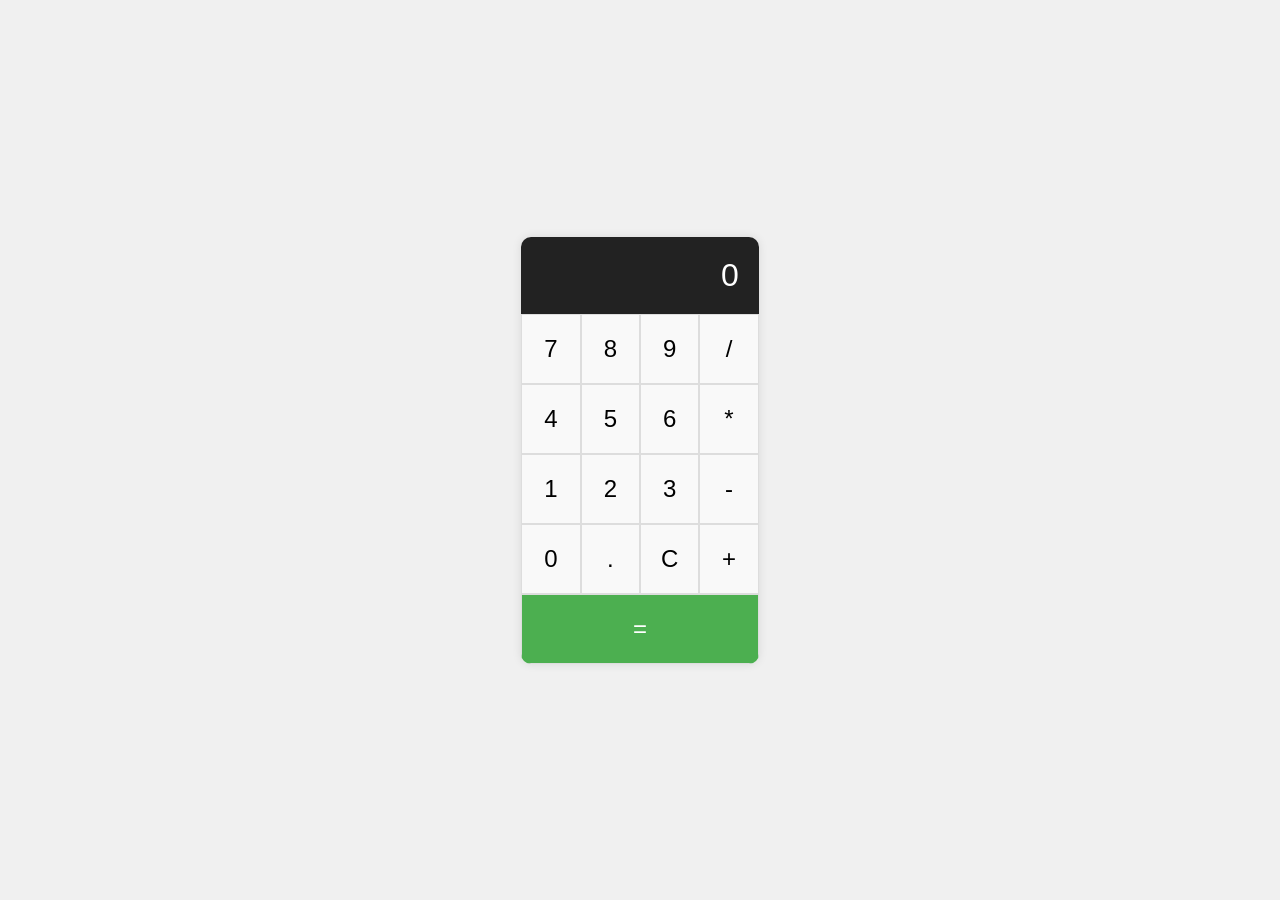
<file: Calculator/index.html>
<!DOCTYPE html>
<html lang="en">
<head>
    <meta charset="UTF-8">
    <meta name="viewport" content="width=device-width, initial-scale=1.0">
    <title>Basic Calculator</title>
    <link rel="stylesheet" href="styles.css">
</head>
<body>
    <div class="calculator">
        <div id="display" class="display">0</div>
        <div class="buttons">
            <button class="button" data-value="7">7</button>
            <button class="button" data-value="8">8</button>
            <button class="button" data-value="9">9</button>
            <button class="button" data-value="/">/</button>
            <button class="button" data-value="4">4</button>
            <button class="button" data-value="5">5</button>
            <button class="button" data-value="6">6</button>
            <button class="button" data-value="*">*</button>
            <button class="button" data-value="1">1</button>
            <button class="button" data-value="2">2</button>
            <button class="button" data-value="3">3</button>
            <button class="button" data-value="-">-</button>
            <button class="button" data-value="0">0</button>
            <button class="button" data-value=".">.</button>
            <button class="button" data-value="C">C</button>
            <button class="button" data-value="+">+</button>
            <button class="button" id="equals" data-value="=">=</button>
        </div>
    </div>
    <script src="script.js"></script>
</body>
</html>
</file>
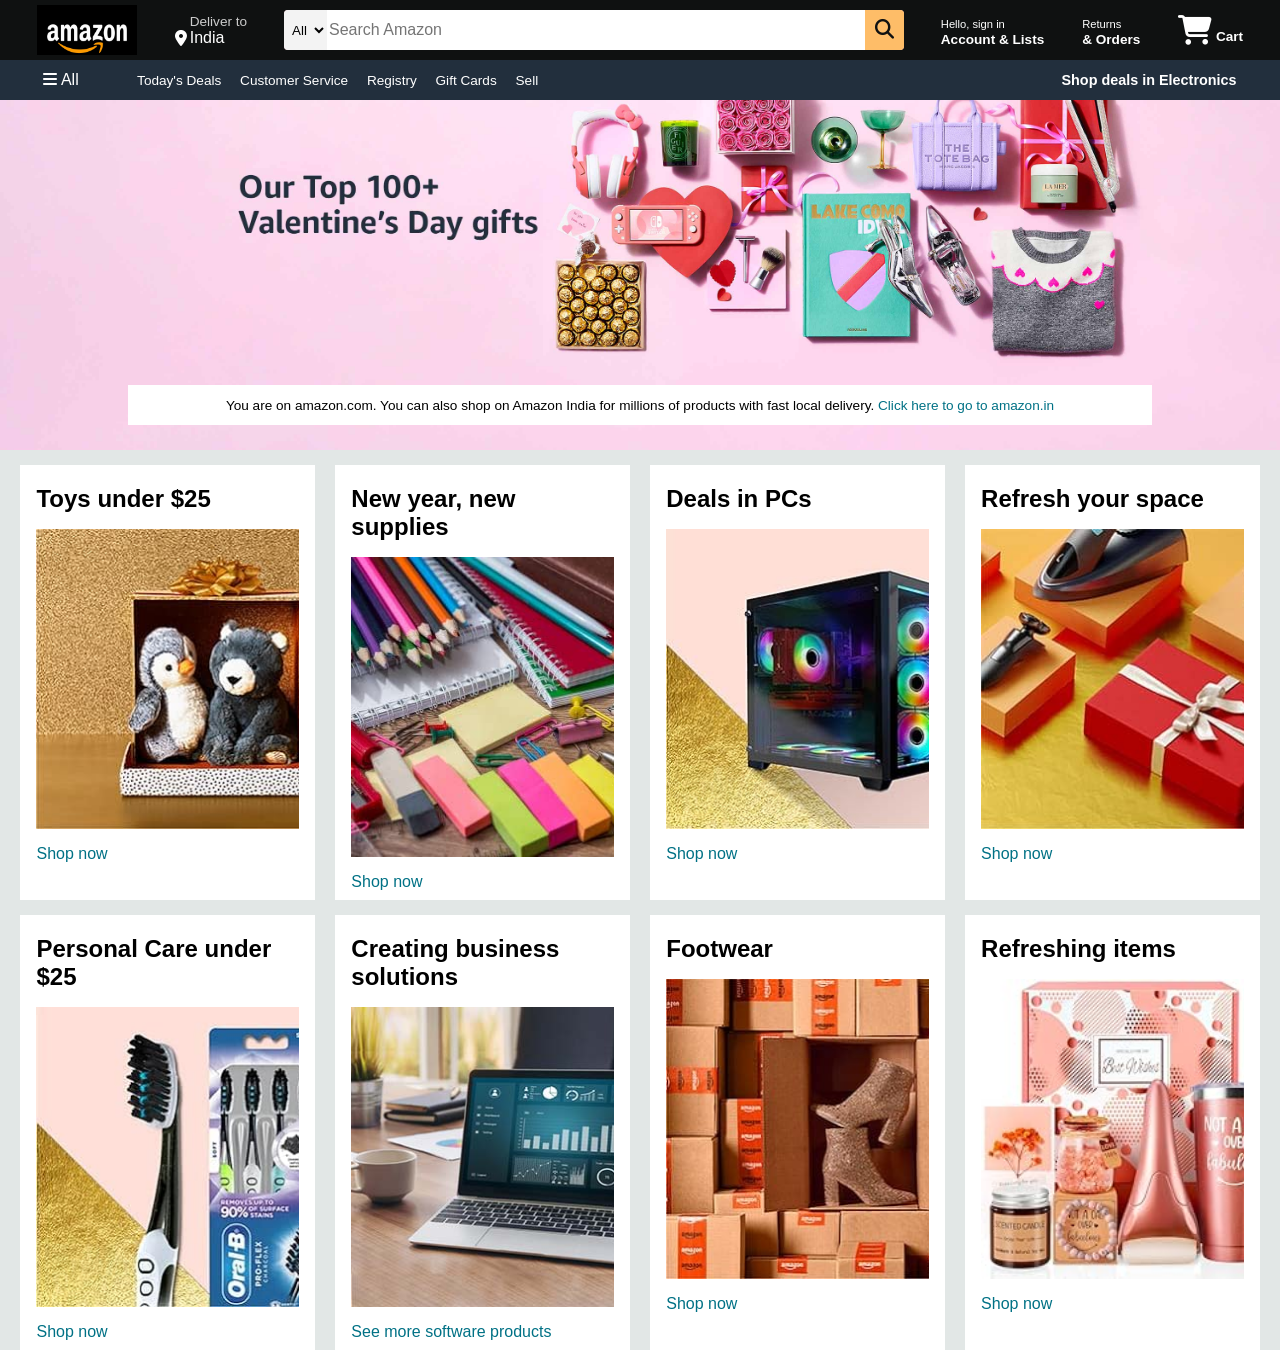
<file: Landing page/index.html>
<!DOCTYPE html>
<html lang="en">
<head>
    <meta charset="UTF-8">
    <meta name="viewport" content="width=device-width, initial-scale=1.0">
    <title>Amazon</title>
    <link rel="stylesheet" href="https://cdnjs.cloudflare.com/ajax/libs/font-awesome/6.5.1/css/all.min.css" integrity="sha512-DTOQO9RWCH3ppGqcWaEA1BIZOC6xxalwEsw9c2QQeAIftl+Vegovlnee1c9QX4TctnWMn13TZye+giMm8e2LwA==" crossorigin="anonymous" referrerpolicy="no-referrer" />
    <link rel="stylesheet" href="style.css">
</head>
<body>
    <header>
        <div class="navbar">
            <div class="nav-logo border">
                <div class="logo"></div>
            </div>
            <div class="nav-address border">
                <p class="add-first">Deliver to</p>
                <div class="add-icon">
                    <i class="fa-solid fa-location-dot"></i>
                    <p class="add-sec">India</p>
                </div>
            </div>
            <div class="nav-search">
                <select class="search-select">
                    <option>All</option>
                </select>
                <input placeholder="Search Amazon" class="search-input">
                <div class="search-icon">
                    <i class="fa-solid fa-magnifying-glass"></i>
                </div>
            </div>
    
            <div class="nav-signin border">
            <p><span>Hello, sign in</span></p>
            <p class="nav-second">Account & Lists</p>
            </div>
            <div class="nav-return border">
            <p><span>Returns</span></p>
            <p class="nav-second">& Orders</p>
            </div>
            <div class="nav-cart border">
                <i class="fa-solid fa-cart-shopping"></i>
                Cart
            </div>
        </div>
        <div class="panel">
           <div class="panel-all">
            <i class="fa-solid fa-bars"></i>
            All
           </div>
           <div class="panel-ops">
            <p>Today's Deals</p>
            <p>Customer Service</p>
            <p>Registry</p>
            <p>Gift Cards</p>
            <p>Sell</p> 
           </div>
           <div class="panel-deals">
            Shop deals in Electronics
           </div>
        </div>
    </header>
    <div class="hero-section">
        <div class="hero-msg">
            <p>You are on amazon.com. You can also shop on Amazon India for millions of products with fast local delivery. <a>Click here to go to amazon.in</a></p>
        </div>
    </div>
    <div class="shop-section">
        <div class="box1 box">
           <div class="box-content">
            <h2>Toys under $25</h2>
            <div class="box-img" style="background-image: url('sh1.jpg');"></div>
            <p>Shop now</p>
           </div>
        </div>
        <div class="box2 box">
            <div class="box-content">
                <h2>New year, new supplies</h2>
                <div class="box-img" style="background-image: url('sh2.jpg');"></div>
                <p>Shop now</p>
            </div>
        </div>
        <div class="box3 box">
            <div class="box-content">
                <h2>Deals in PCs</h2>
                <div class="box-img" style="background-image: url('sh3.jpg');"></div>
                <p>Shop now</p>
            </div>
        </div>
        <div class="box4 box">
            <div class="box-content">
                <h2>Refresh your space</h2>
                <div class="box-img" style="background-image: url('sh4.jpg');"></div>
                <p>Shop now</p>
            </div>   
        </div>
        <div class="box1 box">
            <div class="box-content">
             <h2>Personal Care under $25</h2>
             <div class="box-img" style="background-image: url('box4.jpg');"></div>
             <p>Shop now</p>
            </div>
         </div>
         <div class="box2 box">
             <div class="box-content">
                 <h2>Creating business solutions</h2>
                 <div class="box-img" style="background-image: url('box5.jpg');"></div>
                 <p>See more software products</p>
             </div>
         </div>
         <div class="box3 box">
             <div class="box-content">
                 <h2>Footwear</h2>
                 <div class="box-img" style="background-image: url('box6.jpg');"></div>
                 <p>Shop now</p>
             </div>
         </div>
         <div class="box4 box">
             <div class="box-content">
                 <h2>Refreshing items</h2>
                 <div class="box-img" style="background-image: url('box7.jpg');"></div>
                 <p>Shop now</p>
             </div>   
         </div>
    </div>
</body>
</html>
</file>
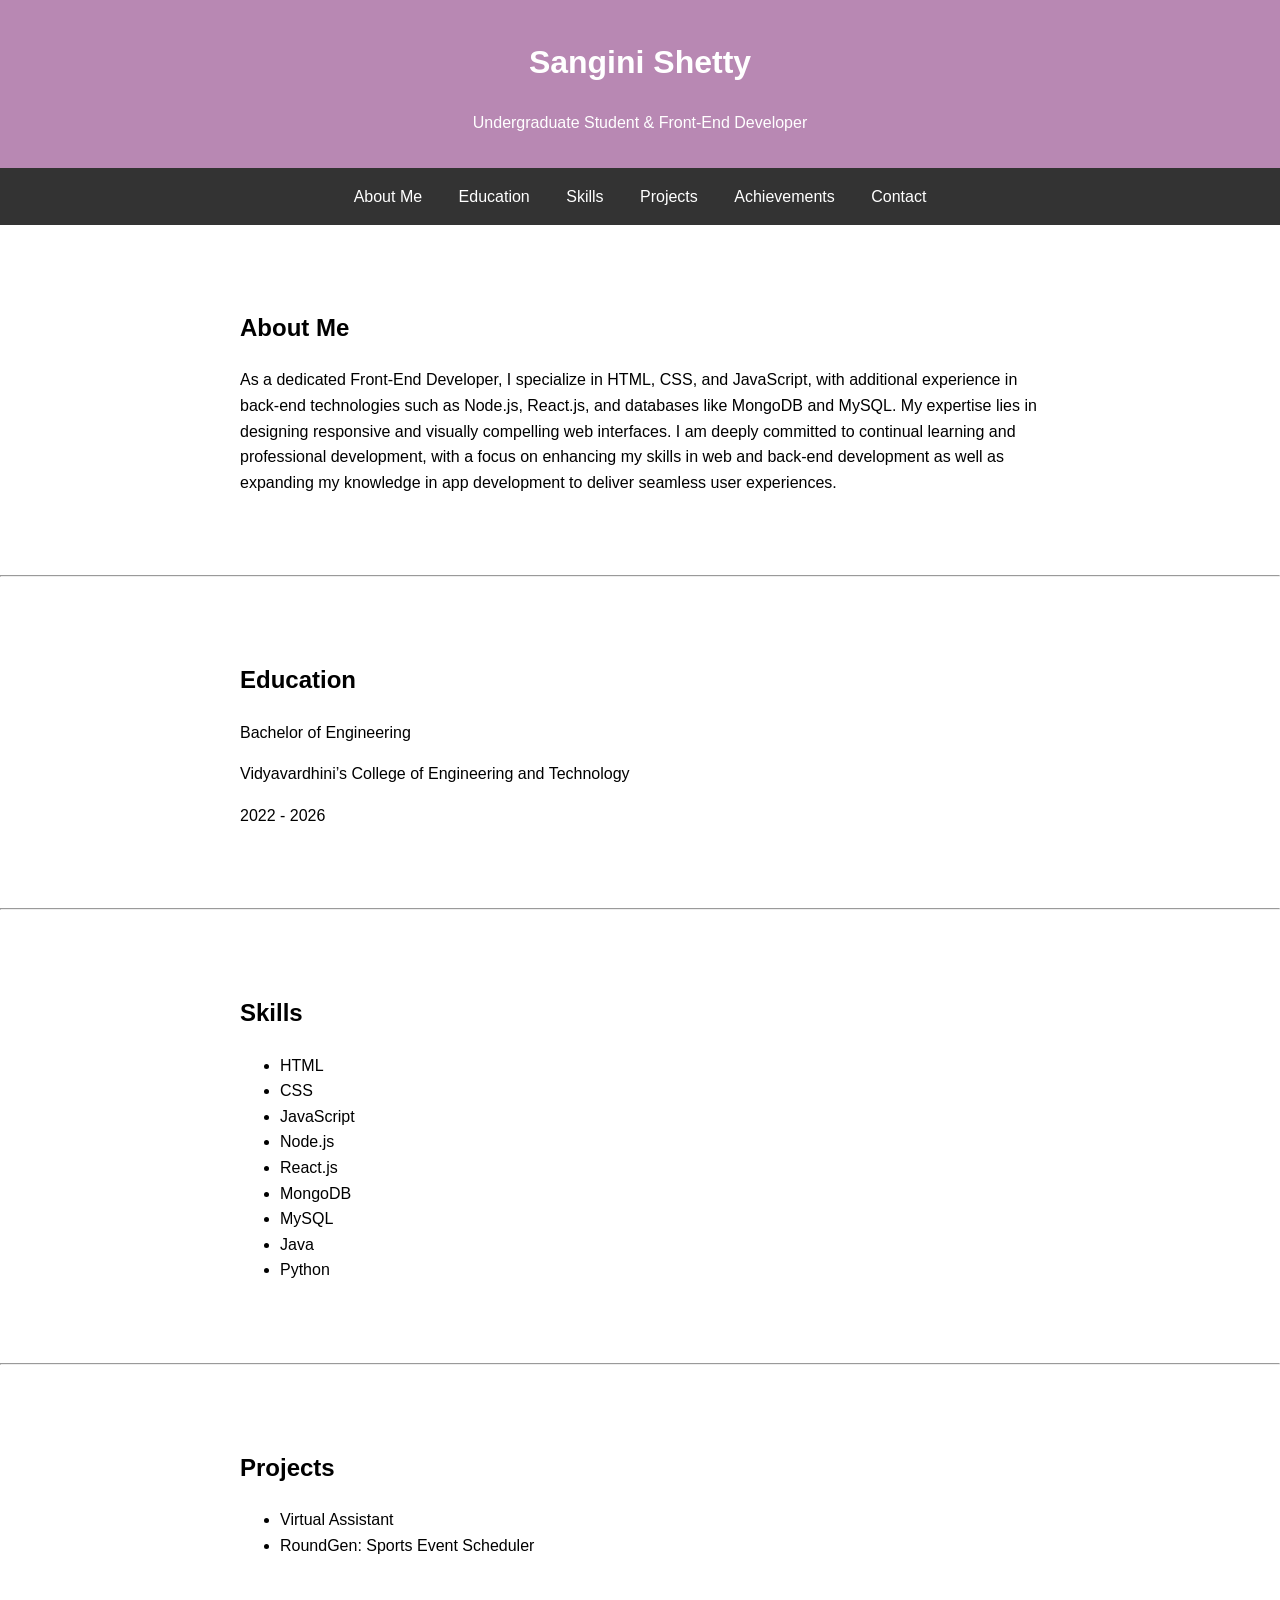
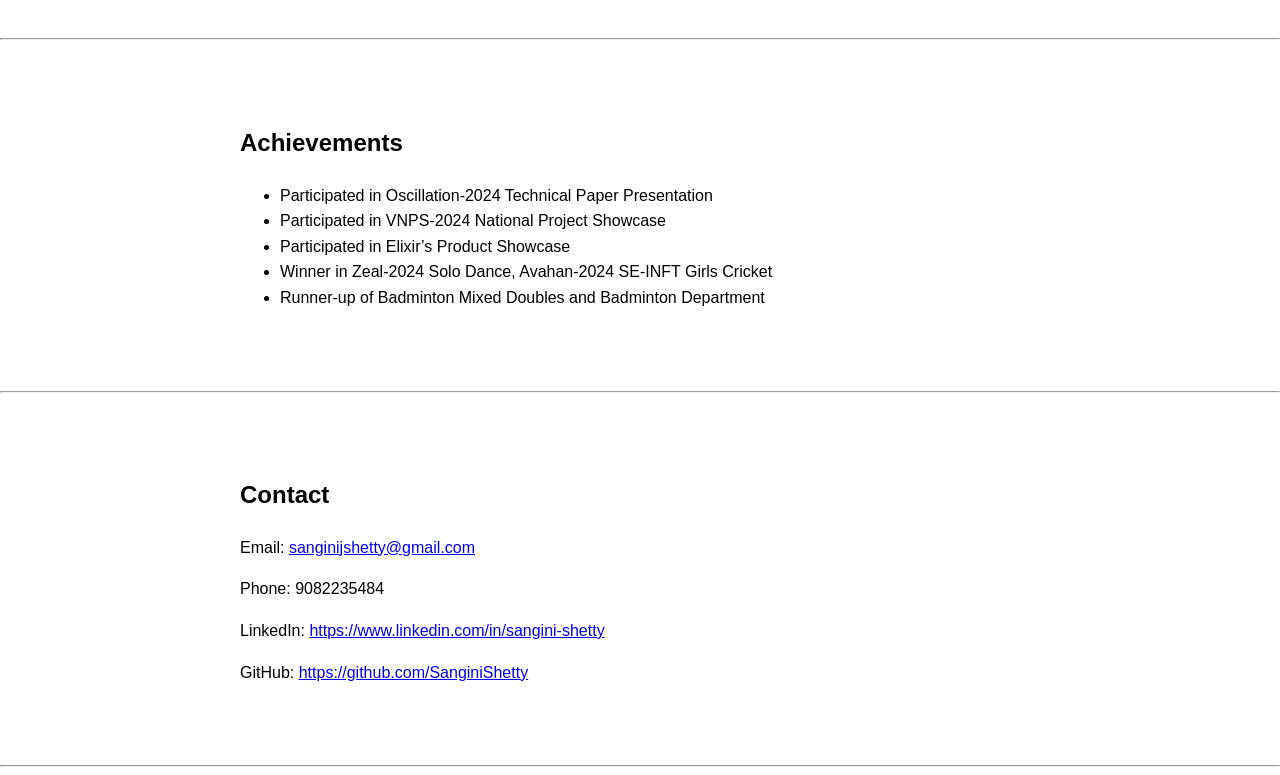
<file: portfolio/index.html>
<!DOCTYPE html>
<html lang="en">
<head>
    <meta charset="UTF-8">
    <meta name="viewport" content="width=device-width, initial-scale=1.0">
    <title>Sangini Shetty - Portfolio</title>
    <link rel="stylesheet" href="styles.css">
</head>
<body>
    <header>
        <h1>Sangini Shetty</h1>
        <p>Undergraduate Student & Front-End Developer</p>
    </header>
    <nav>
        <ul>
            <li><a href="#about">About Me</a></li>
            <li><a href="#education">Education</a></li>
            <li><a href="#skills">Skills</a></li>
            <li><a href="#projects">Projects</a></li>
            <li><a href="#achievements">Achievements</a></li>
            <li><a href="#contact">Contact</a></li>
        </ul>
    </nav>
    <section id="about">
        <h2>About Me</h2>
        <p>As a dedicated Front-End Developer, I specialize in HTML, CSS, and JavaScript, with additional experience in back-end technologies such as Node.js, React.js, and databases like MongoDB and MySQL. My expertise lies in designing responsive and visually compelling web interfaces. I am deeply committed to continual learning and professional development, with a focus on enhancing my skills in web and back-end development as well as expanding my knowledge in app development to deliver seamless user experiences.</p>
    </section>
    <hr>
    <section id="education">
        <h2>Education</h2>
        <p>Bachelor of Engineering</p>
        <p>Vidyavardhini’s College of Engineering and Technology</p>
        <p>2022 - 2026</p>
    </section>
    <hr>
    <section id="skills">
        <h2>Skills</h2>
        <ul>
            <li>HTML</li>
            <li>CSS</li>
            <li>JavaScript</li>
            <li>Node.js</li>
            <li>React.js</li>
            <li>MongoDB</li>
            <li>MySQL</li>
            <li>Java</li>
            <li>Python</li>
        </ul>
    </section>
    <hr>
    <section id="projects">
        <h2>Projects</h2>
        <ul>
            <li>Virtual Assistant</li>
            <li>RoundGen: Sports Event Scheduler</li>
        </ul>
    </section>
    <hr>
    <section id="achievements">
        <h2>Achievements</h2>
        <ul>
            <li>Participated in Oscillation-2024 Technical Paper Presentation</li>
            <li>Participated in VNPS-2024 National Project Showcase</li>
            <li>Participated in Elixir’s Product Showcase</li>
            <li>Winner in Zeal-2024 Solo Dance, Avahan-2024 SE-INFT Girls Cricket</li>
            <li>Runner-up of Badminton Mixed Doubles and Badminton Department</li>
        </ul>
    </section>
    <hr>
    <section id="contact">
        <h2>Contact</h2>
        <p>Email: <a href="mailto:sanginijshetty@gmail.com">sanginijshetty@gmail.com</a></p>
        <p>Phone: 9082235484</p>
        <p>LinkedIn: <a href="https://www.linkedin.com/in/sangini-shetty">https://www.linkedin.com/in/sangini-shetty</a></p>
        <p>GitHub: <a href="https://github.com/SanginiShetty">https://github.com/SanginiShetty</a></p>
    </section>
    <hr>
    
</body>
</html>
</file>
<file: Calculator/styles.css>
body {
    display: flex;
    justify-content: center;
    align-items: center;
    height: 100vh;
    margin: 0;
    background-color: #f0f0f0;
    font-family: Arial, sans-serif;
}

.calculator {
    background-color: white;
    border-radius: 10px;
    box-shadow: 0 0 10px rgba(0, 0, 0, 0.1);
    overflow: hidden;
}

.display {
    background-color: #222;
    color: white;
    text-align: right;
    padding: 20px;
    font-size: 2em;
}

.buttons {
    display: grid;
    grid-template-columns: repeat(4, 1fr);
}

.button {
    border: 1px solid #ddd;
    padding: 20px;
    font-size: 1.5em;
    background-color: #f9f9f9;
    cursor: pointer;
}

.button:hover {
    background-color: #eee;
}

#equals {
    grid-column: span 4;
    background-color: #4CAF50;
    color: white;
}
</file>
<file: Landing page/style.css>
* {
    margin: 0;
    font-family: Arial;
    border: border-box;
}

.navbar{
    height: 60px;
    background-color: #0f1111;
    color: white;
    display: flex;
    align-items: center;
    justify-content: space-evenly;
}

.nav-logo{
    height: 50px;
    width: 100px;
}

.logo {
    background-image: url("amazon.png");
    background-size: cover;
    height: 50px;
    width: 100%;
}

.border {
    border: 1.5px solid transparent;
}

.border:hover {
    border: 2px solid white;
}

/**box2**/
.add-first{
    color: #cccccc;
    font-size: 0.85rem;
    margin-left: 15px;
}

.add-sec{
    font-size: 1rem;
    margin-left: 3px;
}

.add-icon{
    display: flex;
    align-items: center;
}

/**box 3**/
.nav-search {
    display: flex;
    justify-content: space-evenly;
    background-color: pink;
    width: 620px;
    height: 40px;
    border-radius: 4px;
}

.search-select {
    background-color: #f3f3f3;
    width: 50px;
    text-align: center;
    border-top-left-radius: 4px;
    border-bottom-left-radius: 4px;
    border: none;
}

.search-input {
    width: 100%;
    font-size: 1rem;
    border: none;
}

.search-icon {
    width: 45px;
    display: flex;
    justify-content: center;
    align-items: center;
    font-size: 1.2rem;
    background-color: #febd68;
    border-top-right-radius: 4px;
    border-bottom-right-radius: 4px;
    color: #0f1111;
}

.nav-search:hover {
    border: 2px solid orange;
}

/** box4**/
span {
    font-size: 0.7rem;
}

.nav-second {
    font-size: 0.85rem;
    font-weight: 700;
}

/** box6 **/
.nav-cart i{
     font-size: 30px;

}
.nav-cart {
    font-size: 0.85rem;
    font-weight: 700;
}

/** panel **/
.panel {
    height: 40px;
    background-color: #222f3d;
    display: flex;
    color: white;
    align-items: center;
    justify-content: space-evenly;
}

.panel-ops p {
    display: inline;
    margin-left: 15px;
}

.panel-ops{
    width: 70%;
    font-size: 0.85rem;

}

.panel-deals{
    font-size: 0.9rem;
    font-weight: 700;
}

/** Hero  section**/
.hero-section {
    background-image: url(1.jpg);
    background-size: cover;
    height: 350px;
    display: flex;
    justify-content: center;
    align-items: flex-end;
}

.hero-msg {
    background-color: white;
    color: black;
    height: 40px;
    display: flex;
    align-items: center;
    justify-content: center;
    font-size: 0.85rem;
    width: 80%;
    margin-bottom: 25px;
}

.hero-msg a {
    color: #007185;
}

/** shop section**/
.shop-section {
    display: flex;
    flex-wrap: wrap;
    justify-content: space-evenly;
    background-color: #e2e7e6;

}

.box {
    /**border: 2px solid black;**/
    height: 400px;
    width: 23%;
    background-color: white;
    padding: 20px 0px 15px;
    margin-top: 15px;
}

.box-img {
    height: 300px;
    background-size: cover;
    margin-top: 1rem;
    margin-bottom: 1rem;
}

.box-content {
    margin-left: 1rem;
    margin-right: 1rem;

}

.box-content p {
    color: #007185;
}
</file>
<file: portfolio/styles.css>
body {
    font-family: Arial, sans-serif;
    line-height: 1.6;
    margin: 0;
    padding: 0;
}

header {
    background-color: #b888b3;
    color: white;
    text-align: center;
    padding: 1em 0;
}

nav {
    background-color: #333;
    overflow: hidden;
}

nav ul {
    margin: 0;
    padding: 0;
    list-style: none;
    text-align: center;
}

nav ul li {
    display: inline;
}

nav ul li a {
    color: white;
    padding: 1em;
    display: inline-block;
    text-decoration: none;
}

nav ul li a:hover {
    background-color: #ddd;
    color: black;
}

section {
    padding: 2em;
    margin: 2em auto;
    max-width: 800px;
}

footer {
    background-color: #333;
    color: white;
    text-align: center;
    padding: 1em 0;
    position: absolute;
    bottom: 0;
    width: 100%;
}
</file>
